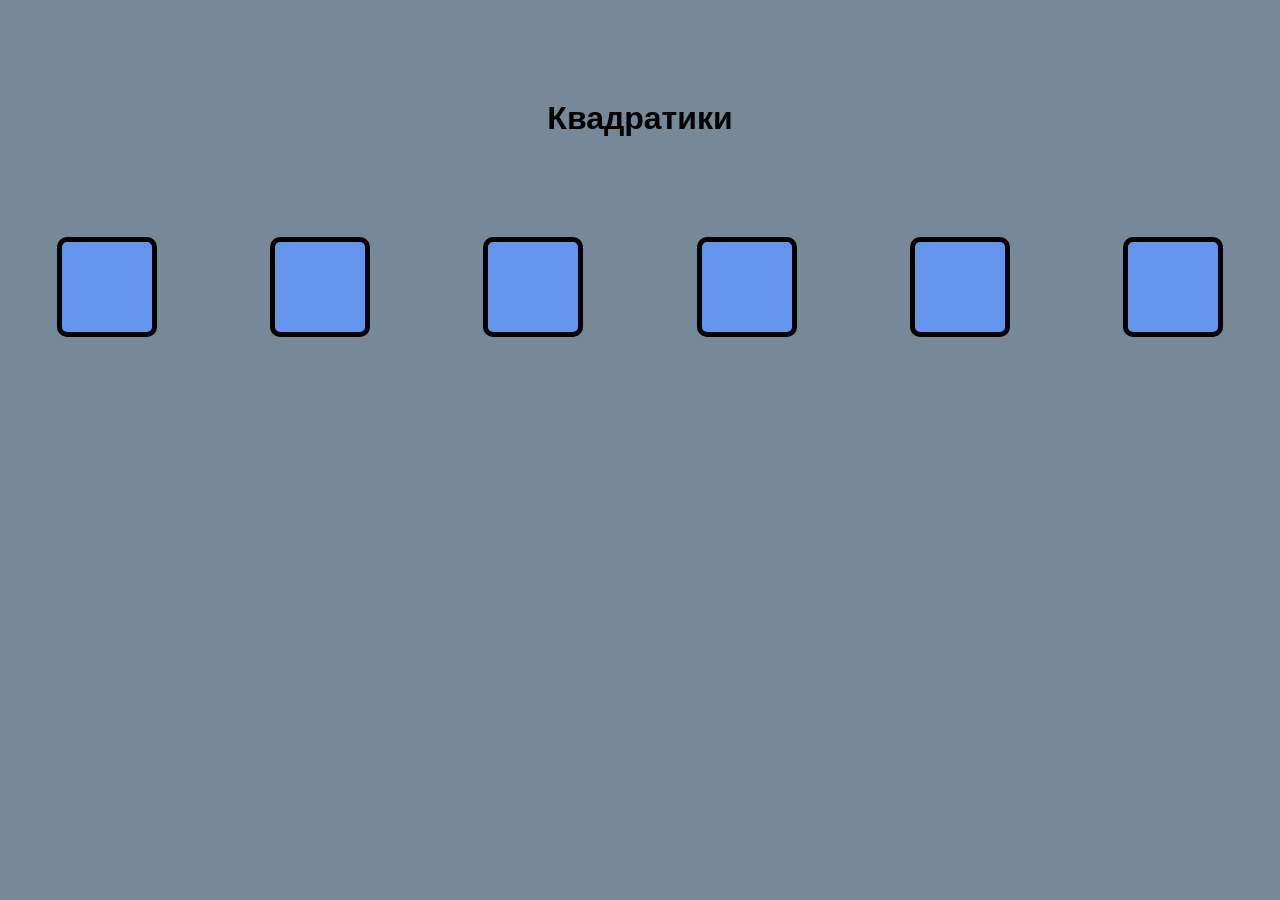
<file: DOM/events/index.html>
<!DOCTYPE html>
<html lang="en">
  <head>
    <meta charset="UTF-8" />
    <meta http-equiv="X-UA-Compatible" content="IE=edge" />
    <meta name="viewport" content="width=device-width, initial-scale=1.0" />
    <link rel="stylesheet" href="style.css" />
    <title>Document</title>
  </head>
  <body>
    <h1 class="header">Квадратики</h1>

    <div class="boxes">
      <div class="boxes__box box_1"></div>
      <div class="boxes__box box_2"></div>
      <div class="boxes__box box_3"></div>
      <div class="boxes__box box_4"></div>
      <div class="boxes__box box_5"></div>
      <div class="boxes__box box_6"></div>
    </div>
    <script src="js.js"></script>
  </body>
</html>
</file>
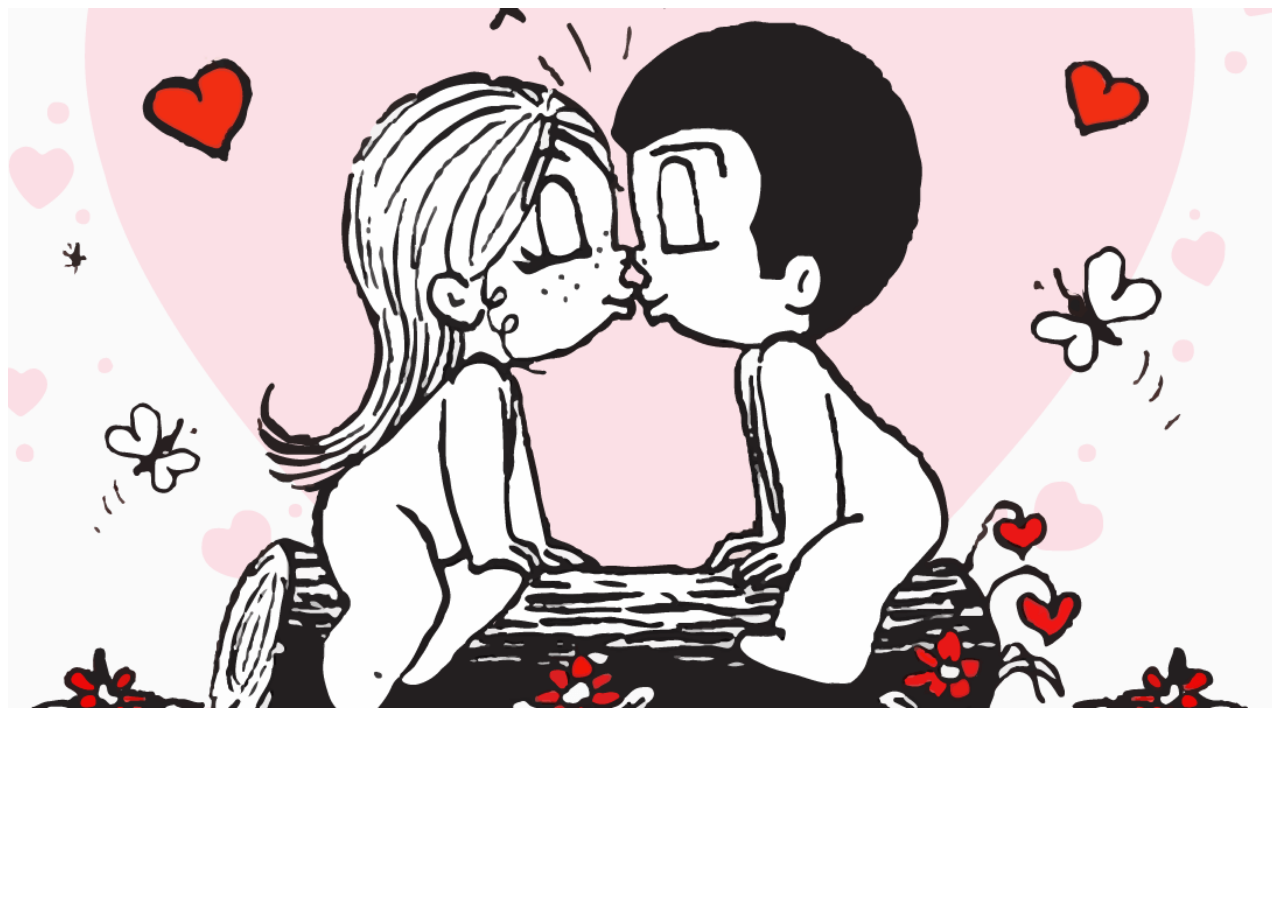
<file: ПРАКТИКА/02-Создайте любовный генератор/complete/index.html>
<!DOCTYPE html>
<html lang="en">
<head>
    <meta charset="UTF-8">
    <meta http-equiv="X-UA-Compatible" content="IE=edge">
    <meta name="viewport" content="width=device-width, initial-scale=1.0">
    <link rel="stylesheet" href="style.css">
    <title>Document</title>
</head>
<body>
    <div>
    </div>
    <script src="js.js"></script>
</body>
</html>
</file>
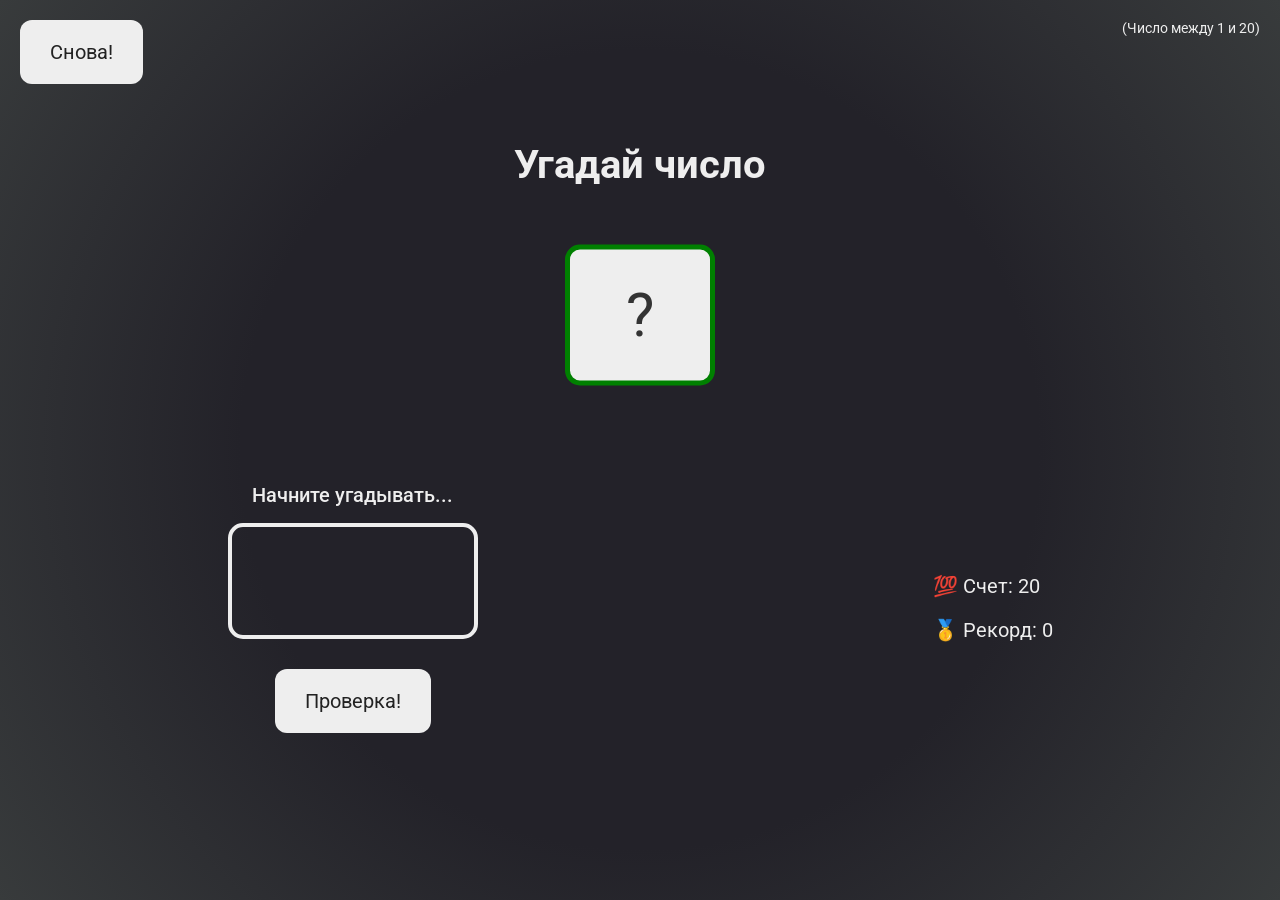
<file: ПРАКТИКА/06-Игра в угадай число/complite/index.html>
<!DOCTYPE html>
<html lang="en">
  <head>
    <meta charset="UTF-8" />
    <meta name="viewport" content="width=device-width, initial-scale=1.0" />
    <meta http-equiv="X-UA-Compatible" content="ie=edge" />
    <link rel="stylesheet" href="style.css" />
    <title>Угадай число!</title>
  </head>
  <body>
    <header>
      <h1>Угадай число</h1>
      <p class="between">(Число между 1 и 20)</p>
      <button class="btn again">Снова!</button>
      <div class="number">?</div>
    </header>
    <main>
      <section class="left">
        <p class="message">Начните угадывать...</p>
        <input type="number" class="guess" />
        <button class="btn check">Проверка!</button>
      </section>
      <section class="right">
        <p class="label-score">💯 Счет: <span class="score">20</span></p>
        <p class="label-highscore">
          🥇 Рекорд: <span class="highscore">0</span>
        </p>
      </section>
    </main>
    <script src="script.js"></script>
  </body>
</html>
</file>
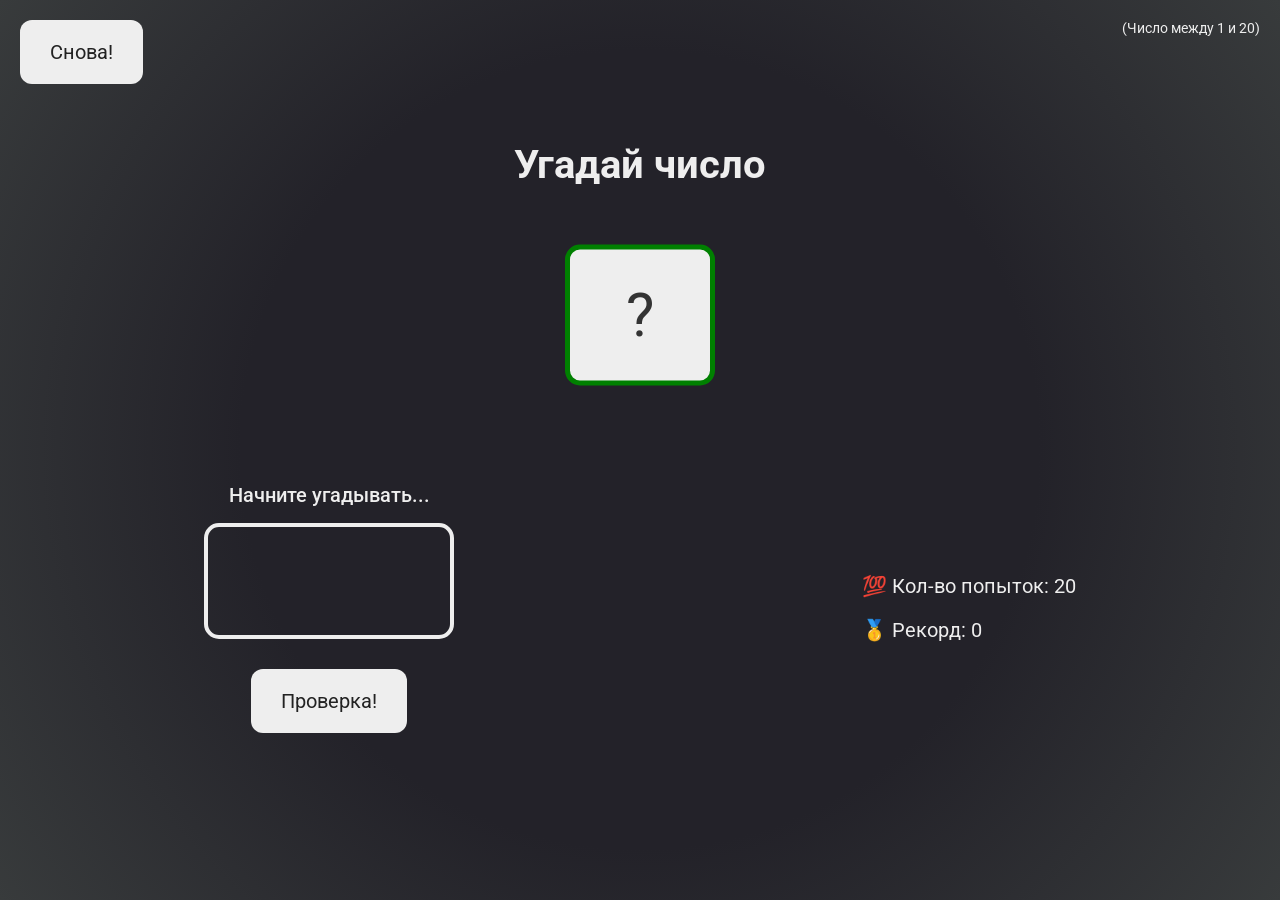
<file: ПРАКТИКА/06-Игра в угадай число/start/index.html>
<!DOCTYPE html>
<html lang="en">
  <head>
    <meta charset="UTF-8" />
    <meta name="viewport" content="width=device-width, initial-scale=1.0" />
    <meta http-equiv="X-UA-Compatible" content="ie=edge" />
    <link rel="stylesheet" href="style.css" />
    <title>Угадай число!</title>
  </head>
  <body>
    <header>
      <h1>Угадай число</h1>
      <p class="between">(Число между 1 и 20)</p>
      <button class="btn again">Снова!</button>
      <div class="number">?</div>
    </header>
    <main>
      <section class="left">
        <p class="message">Начните угадывать...</p>
        <input type="number" class="guess" />
        <button class="btn check">Проверка!</button>
      </section>
      <section class="right">
        <p class="label-score">
          💯 Кол-во попыток: <span class="score">20</span>
        </p>
        <p class="label-highscore">
          🥇 Рекорд: <span class="highscore">0</span>
        </p>
      </section>
    </main>
    <script src="script.js"></script>
  </body>
</html>
</file>
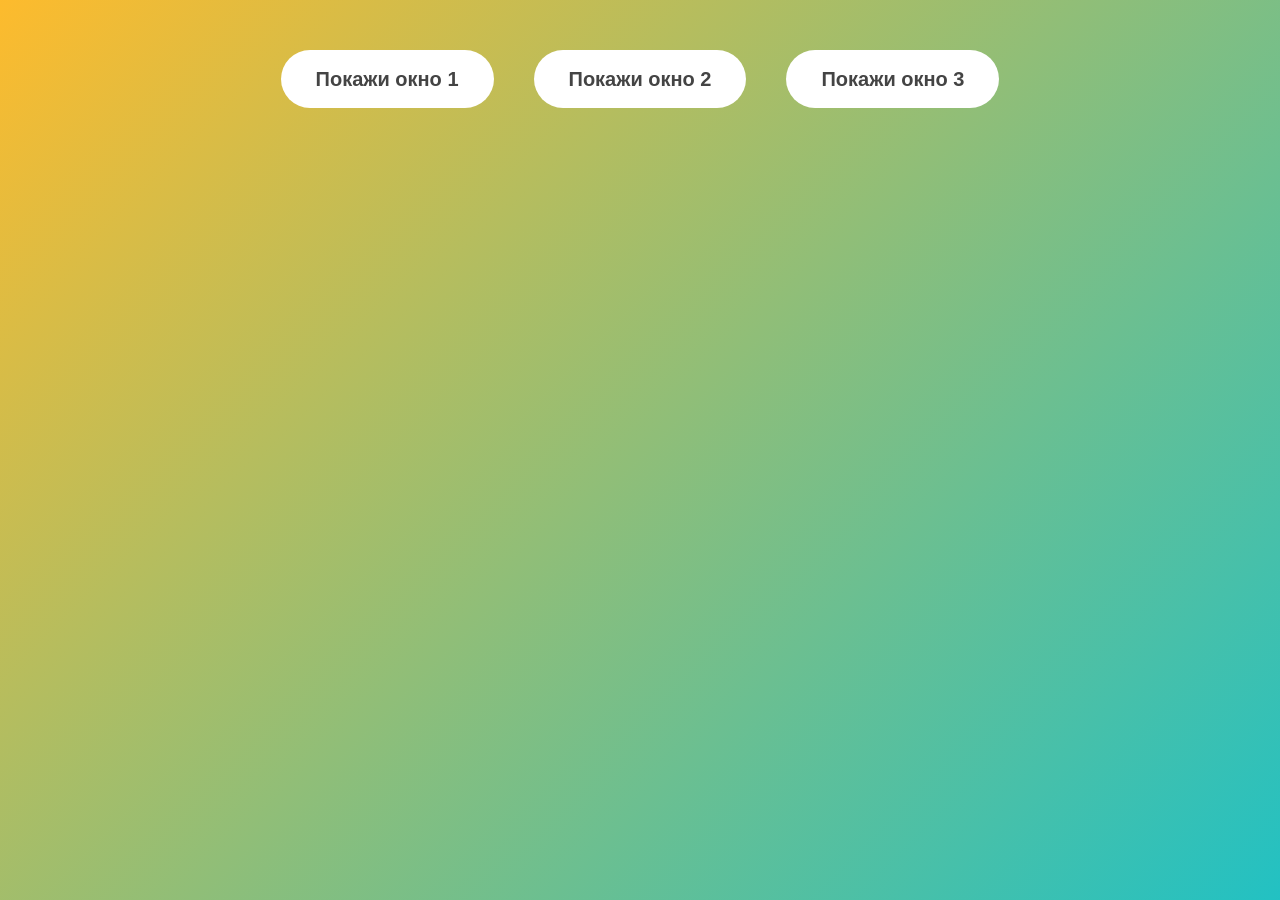
<file: ПРАКТИКА/07-Создайте модальное окно/complite/index.html>
<!DOCTYPE html>
<html lang="en">
  <head>
    <meta charset="UTF-8" />
    <meta name="viewport" content="width=device-width, initial-scale=1.0" />
    <meta http-equiv="X-UA-Compatible" content="ie=edge" />
    <link rel="stylesheet" href="style.css" />
    <title>Модальное окно</title>
  </head>
  <body>
    <button class="show-modal">Покажи окно 1</button>
    <button class="show-modal">Покажи окно 2</button>
    <button class="show-modal">Покажи окно 3</button>

    <div class="modal hidden">
      <button class="close-modal">&times;</button>
      <h1>Я модальное окно</h1>
      <p>
        Lorem ipsum dolor sit amet, consectetur adipisicing elit, sed do eiusmod
        tempor incididunt ut labore et dolore magna aliqua. Ut enim ad minim
        veniam, quis nostrud exercitation ullamco laboris nisi ut aliquip ex ea
        commodo consequat. Duis aute irure dolor in reprehenderit in voluptate
        velit esse cillum dolore eu fugiat nulla pariatur. Excepteur sint
        occaecat cupidatat non proident, sunt in culpa qui officia deserunt
        mollit anim id est laborum.
      </p>
    </div>
    <div class="overlay hidden"></div>

    <script src="script.js"></script>
  </body>
</html>
</file>
<file: DOM/events/style.css>
* {
  box-sizing: border-box;
  margin: 0;
  padding: 0;
}
html {
  font-family: "Montserrat", sans-serif;
}

body {
  padding-top: 100px;
  background-color: lightslategray;
}

.header {
  margin-bottom: 100px;
  text-align: center;
}

.boxes {
  display: flex;
  flex-direction: row;
  justify-content: space-around;
}

.boxes__box {
  width: 100px;
  height: 100px;
  border: 5px solid black;
  border-radius: 10px;
  background-color: cornflowerblue;
}

.newStyle {
  width: 200px;
  height: 300px;
  background-color: brown;
}
</file>
<file: ПРАКТИКА/02-Создайте любовный генератор/complete/style.css>
div {
    height: 700px;
    background: url(love.png) center/cover no-repeat;
}
</file>
<file: ПРАКТИКА/06-Игра в угадай число/complite/style.css>
@import url("https://fonts.googleapis.com/css2?family=Roboto:ital,wght@0,100;0,300;0,400;0,500;0,700;0,900;1,300&display=swap");

* {
  margin: 0;
  padding: 0;
  box-sizing: inherit;
}

html {
  font-size: 62.5%;
  box-sizing: border-box;
}

body {
  font-family: "Roboto", sans-serif;
  color: #eee;
  background: radial-gradient(
    circle,
    rgba(35, 34, 41, 1) 51%,
    rgba(56, 59, 60, 1) 100%
  );
  /* background-color: #60b347; */
}

/* LAYOUT */
header {
  position: relative;
  height: 35vh;
}

main {
  height: 65vh;
  color: #eee;
  display: flex;
  align-items: center;
  justify-content: space-around;
}

.left {
  display: flex;
  flex-direction: column;
  align-items: center;
}

.right {
  font-size: 2rem;
}

/* ELEMENTS STYLE */
h1 {
  font-size: 4rem;
  text-align: center;
  position: absolute;
  width: 100%;
  top: 52%;
  left: 50%;
  transform: translate(-50%, -50%);
}

.number {
  background: #eee;
  color: #333;
  font-size: 6rem;
  width: 15rem;
  padding: 3rem 0rem;
  text-align: center;
  position: absolute;
  bottom: 0;
  left: 50%;
  transform: translate(-50%, 50%);
  border: 0.5rem solid green;
  border-radius: 1.5rem;
}

.between {
  font-size: 1.4rem;
  position: absolute;
  top: 2rem;
  right: 2rem;
}

.again {
  position: absolute;
  top: 2rem;
  left: 2rem;
}

.guess {
  background: none;
  border: 4px solid #eee;
  border-radius: 1.5rem;
  font-family: inherit;
  color: inherit;
  font-size: 5rem;
  padding: 2.5rem;
  width: 25rem;
  text-align: center;
  display: block;
  margin-bottom: 3rem;
}

.btn {
  border: none;
  border-radius: 1.2rem;
  background-color: #eee;
  color: #222;
  font-size: 2rem;
  font-family: inherit;
  padding: 2rem 3rem;
  cursor: pointer;
}

.btn:hover {
  background-color: #ccc;
}

.message {
  margin-bottom: 1rem;
  height: 3rem;
  font-size: 2rem;
  font-weight: 500;
}

.label-score {
  margin-bottom: 2rem;
}
</file>
<file: ПРАКТИКА/06-Игра в угадай число/start/style.css>
@import url("https://fonts.googleapis.com/css2?family=Roboto:ital,wght@0,100;0,300;0,400;0,500;0,700;0,900;1,300&display=swap");

* {
  margin: 0;
  padding: 0;
  box-sizing: inherit;
}

html {
  font-size: 62.5%;
  box-sizing: border-box;
}

body {
  font-family: "Roboto", sans-serif;
  color: #eee;
  background: radial-gradient(
    circle,
    rgba(35, 34, 41, 1) 51%,
    rgba(56, 59, 60, 1) 100%
  );
  /* background-color: #60b347; */
}

.new-class__background {
  background: radial-gradient(
    circle,
    rgba(35, 34, 41, 1) 51%,
    rgba(56, 59, 60, 1) 100%
  );
}

/* LAYOUT */
header {
  position: relative;
  height: 35vh;
}

main {
  height: 65vh;
  color: #eee;
  display: flex;
  align-items: center;
  justify-content: space-around;
}

.left {
  display: flex;
  flex-direction: column;
  align-items: center;
}

.right {
  font-size: 2rem;
}

/* ELEMENTS STYLE */
h1 {
  font-size: 4rem;
  text-align: center;
  position: absolute;
  width: 100%;
  top: 52%;
  left: 50%;
  transform: translate(-50%, -50%);
}

.number {
  background: #eee;
  color: #333;
  font-size: 6rem;
  width: 15rem;
  padding: 3rem 0rem;
  text-align: center;
  position: absolute;
  bottom: 0;
  left: 50%;
  transform: translate(-50%, 50%);
  border: 0.5rem solid green;
  border-radius: 1.5rem;
}

.between {
  font-size: 1.4rem;
  position: absolute;
  top: 2rem;
  right: 2rem;
}

.again {
  position: absolute;
  top: 2rem;
  left: 2rem;
}

.guess {
  background: none;
  border: 4px solid #eee;
  border-radius: 1.5rem;
  font-family: inherit;
  color: inherit;
  font-size: 5rem;
  padding: 2.5rem;
  width: 25rem;
  text-align: center;
  display: block;
  margin-bottom: 3rem;
}

.btn {
  border: none;
  border-radius: 1.2rem;
  background-color: #eee;
  color: #222;
  font-size: 2rem;
  font-family: inherit;
  padding: 2rem 3rem;
  cursor: pointer;
}

.btn:hover {
  background-color: #ccc;
}

.message {
  margin-bottom: 1rem;
  height: 3rem;
  font-size: 2rem;
  font-weight: 500;
}

.label-score {
  margin-bottom: 2rem;
}

.check__js {
  display: none;
}
</file>
<file: ПРАКТИКА/07-Создайте модальное окно/complite/style.css>
* {
  margin: 0;
  padding: 0;
  box-sizing: inherit;
}

html {
  font-size: 62.5%;
  box-sizing: border-box;
}

body {
  font-family: sans-serif;
  color: #333;
  line-height: 1.5;
  height: 100vh;
  position: relative;
  display: flex;
  align-items: flex-start;
  justify-content: center;
  background: linear-gradient(
    315deg,
    rgba(34, 193, 195, 1) 0%,
    rgba(253, 187, 45, 1) 100%
  );
}

.show-modal {
  font-size: 2rem;
  font-weight: 600;
  padding: 1.75rem 3.5rem;
  margin: 5rem 2rem;
  border: none;
  background-color: #fff;
  color: #444;
  border-radius: 10rem;
  cursor: pointer;
}

.close-modal {
  position: absolute;
  top: 1.2rem;
  right: 2rem;
  font-size: 5rem;
  color: #333;
  cursor: pointer;
  border: none;
  background: none;
}

h1 {
  font-size: 2.5rem;
  margin-bottom: 2rem;
}

p {
  font-size: 1.8rem;
}

.hidden {
  display: none;
}

.modal {
  position: absolute;
  top: 50%;
  left: 50%;
  transform: translate(-50%, -50%);
  width: 70%;

  background-color: white;
  padding: 6rem;
  border-radius: 5px;
  box-shadow: 0 3rem 5rem rgba(0, 0, 0, 0.3);
  z-index: 10;
}

.overlay {
  position: absolute;
  top: 0;
  left: 0;
  width: 100%;
  height: 100%;
  background-color: rgba(0, 0, 0, 0.6);
  backdrop-filter: blur(3px);
  z-index: 5;
}
</file>
